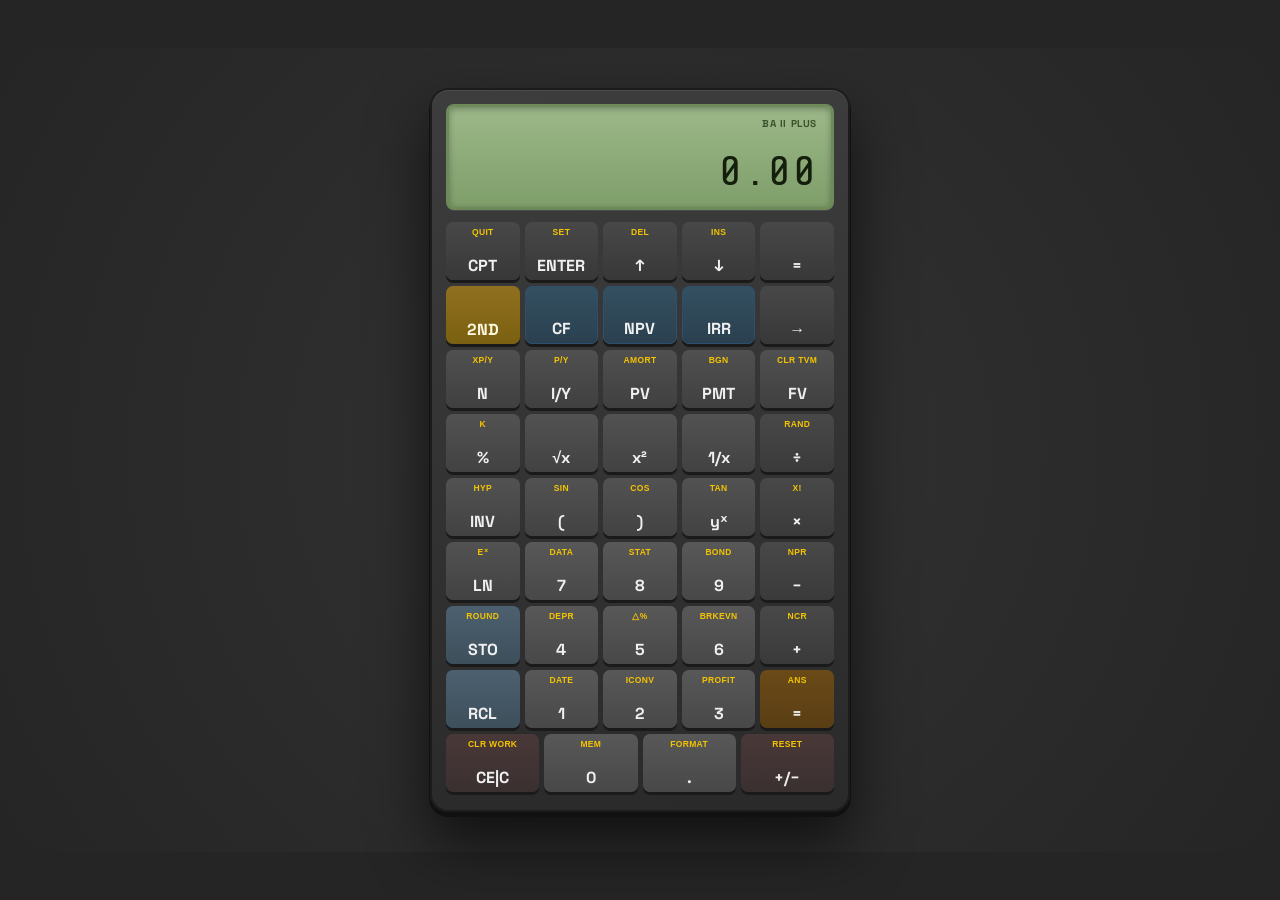
<file: index.html>
<!DOCTYPE html>
<html lang="en">
<head>
<meta charset="UTF-8" />
<meta name="viewport" content="width=device-width, initial-scale=1.0" />
<title>BA II Plus Financial Calculator — Offline</title>

<!--
  GitHub Pages entry point.

  The deliverable keeps its real name, BAII_Plus_Financial_Calculator_Offline_2026.html,
  because that is the file people download and keep. GitHub Pages serves index.html at
  the root and has no way to alias a file, so this page forwards to it.

  Deliberately a redirect rather than a copy: a second 220 KB copy in the repository
  would be a second thing to keep in step with the build, and the whole point of the
  project is that there is exactly one file.
-->
<meta http-equiv="refresh" content="0; url=BAII_Plus_Financial_Calculator_Offline_2026.html" />
<link rel="canonical" href="BAII_Plus_Financial_Calculator_Offline_2026.html" />

<style>
  html, body { height: 100%; margin: 0; }
  body {
    display: flex; align-items: center; justify-content: center;
    background: radial-gradient(circle at center, #333 0%, #252525 100%);
    color: #f0f0f0; font-family: system-ui, -apple-system, 'Segoe UI', Roboto, sans-serif;
    text-align: center; padding: 1.5rem;
  }
  a { color: #f5c400; font-weight: 600; }
  p { line-height: 1.6; margin: 0.4rem 0; }
  .muted { color: #9aa0a6; font-size: 0.9rem; }
</style>
</head>
<body>

<noscript>
  <p>This page forwards to the calculator.</p>
  <p><a href="BAII_Plus_Financial_Calculator_Offline_2026.html">Open the BA II Plus calculator</a></p>
</noscript>

<script>
  /* The meta refresh above handles this without JavaScript; the script just gets
     there a moment sooner. */
  location.replace("BAII_Plus_Financial_Calculator_Offline_2026.html");
</script>

</body>
</html>
</file>
